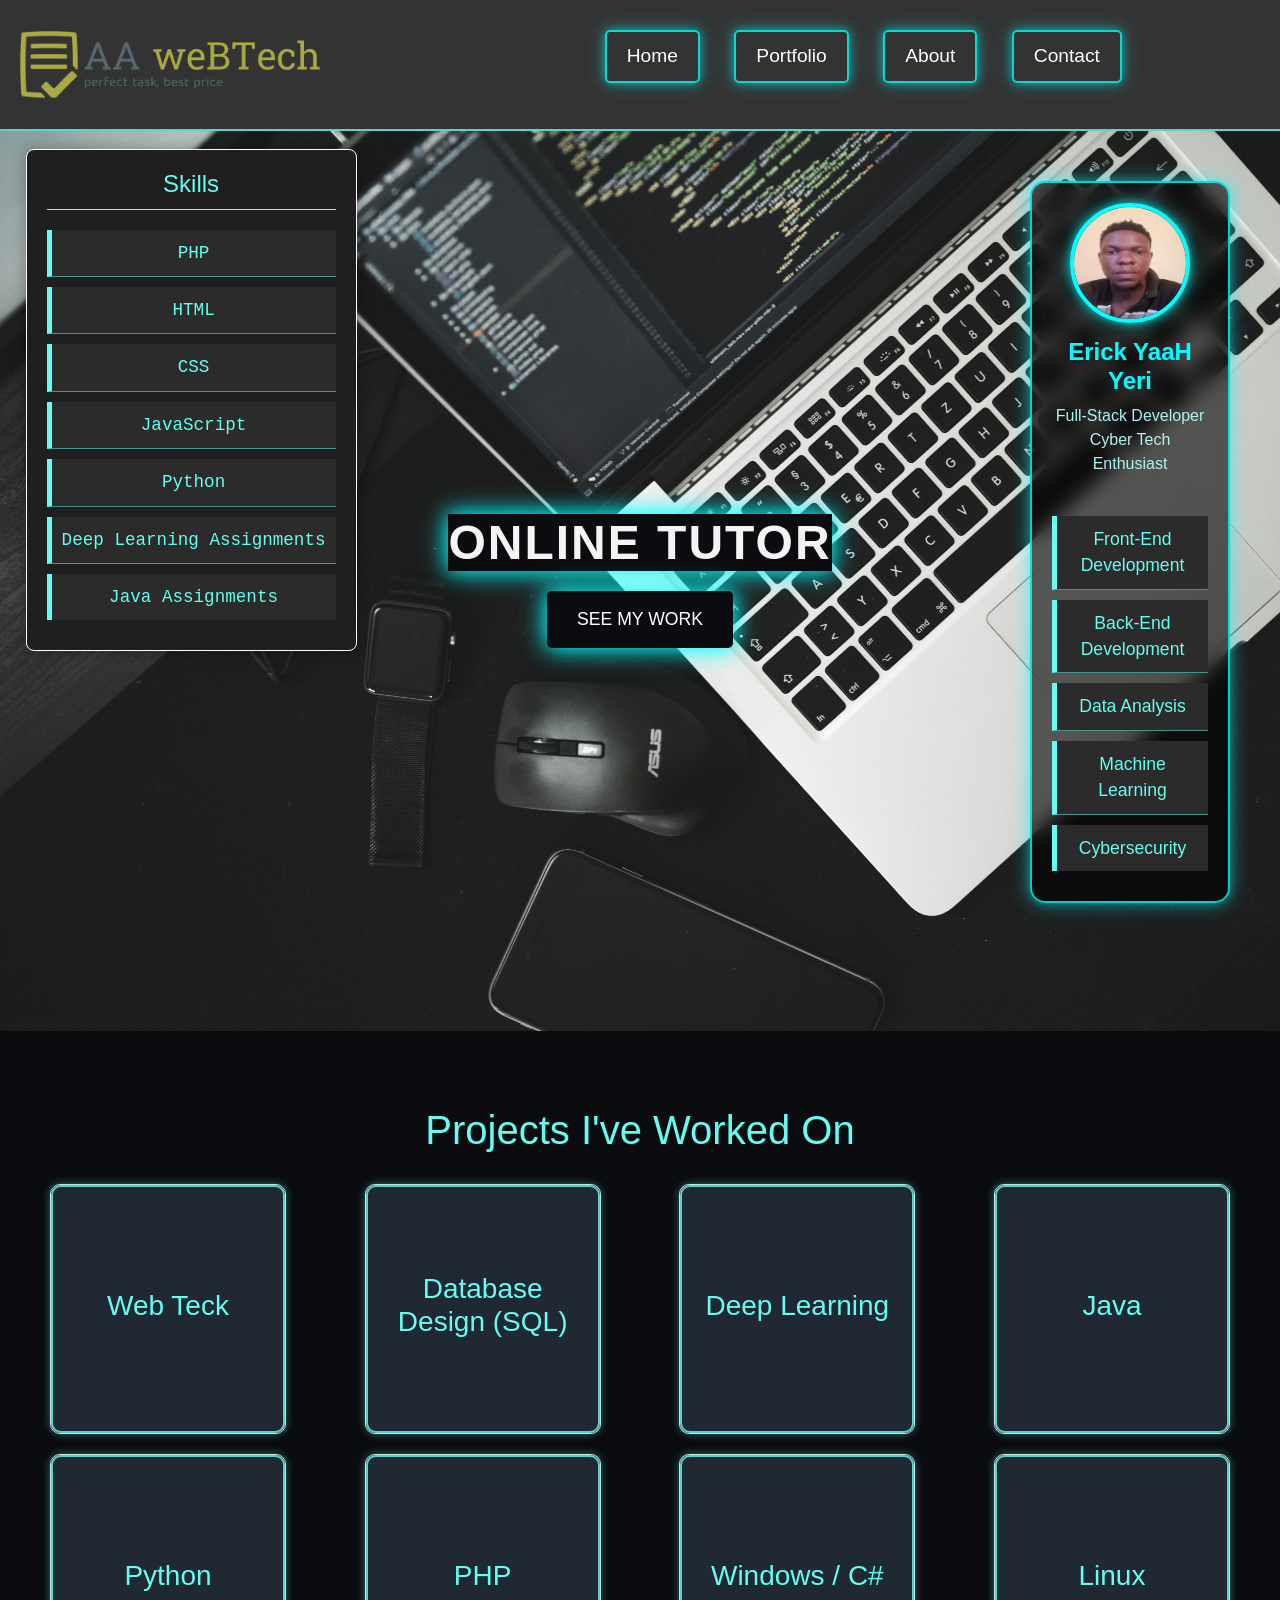
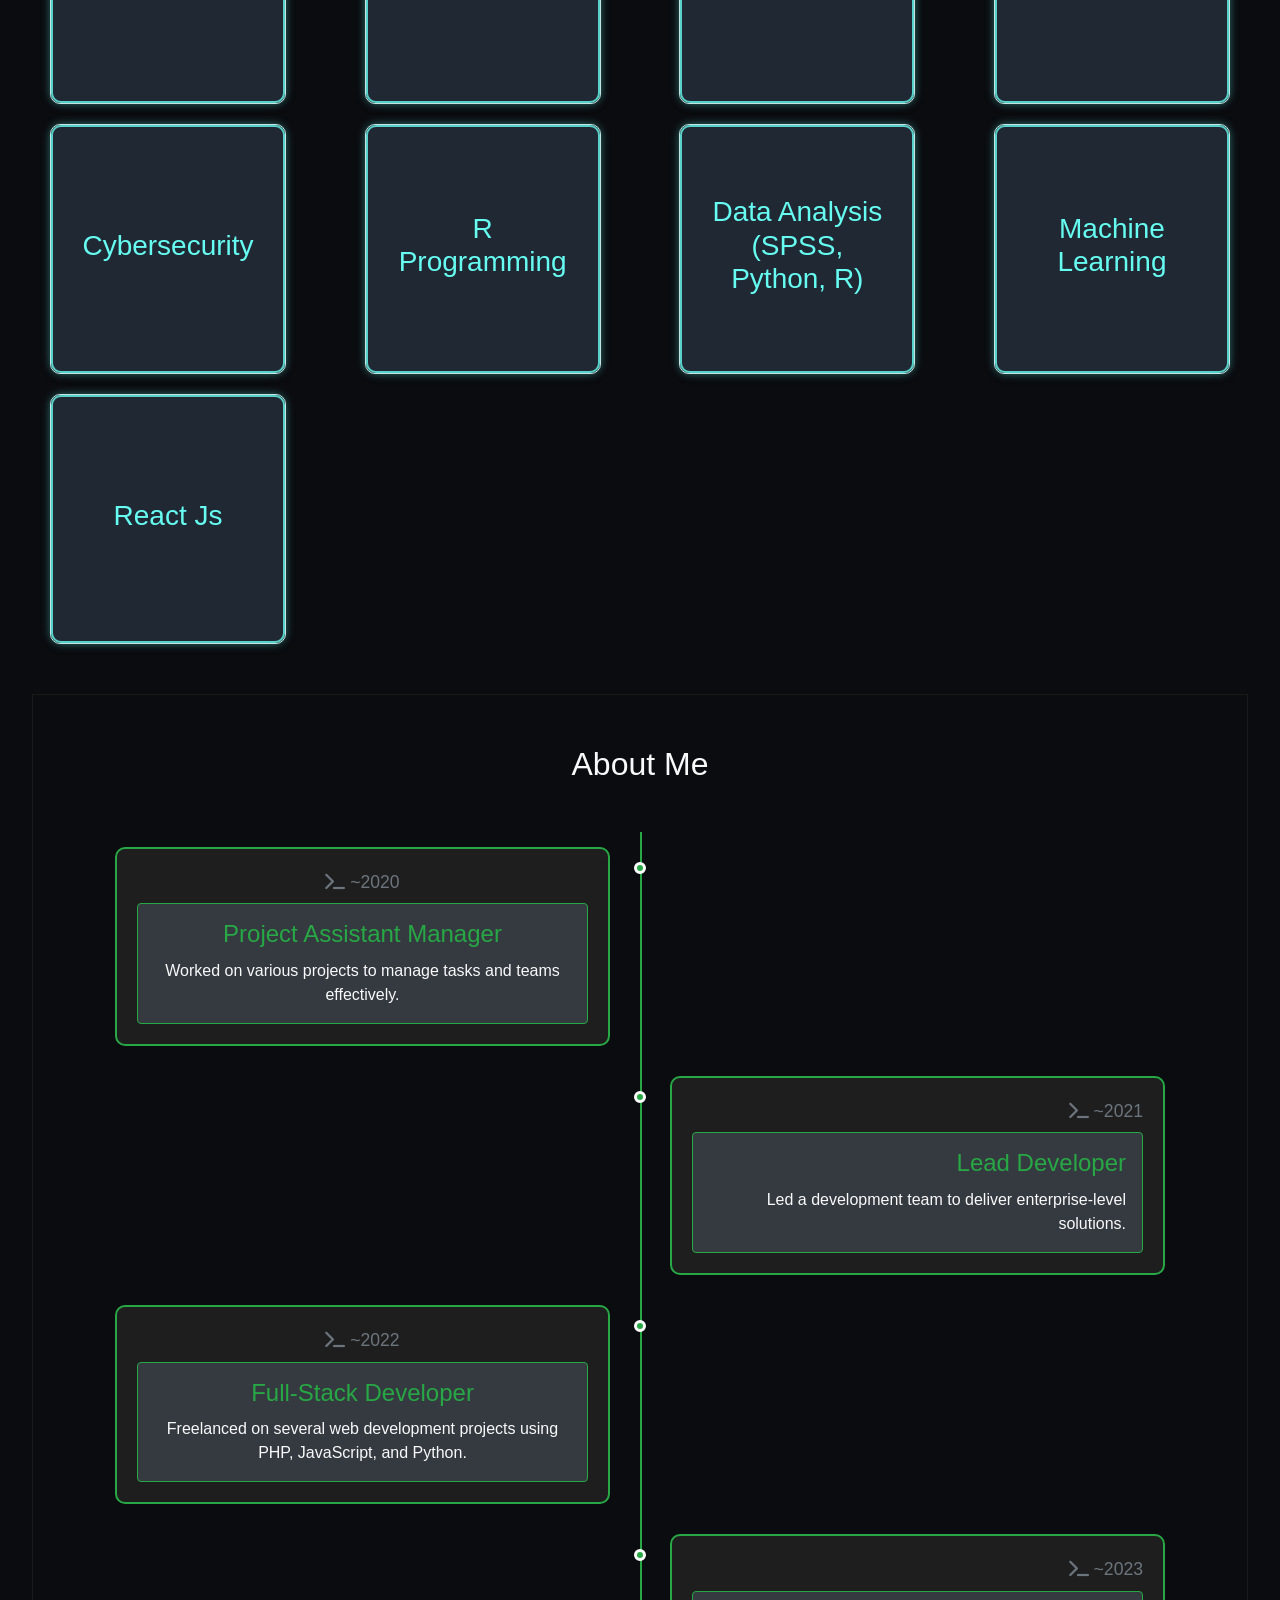
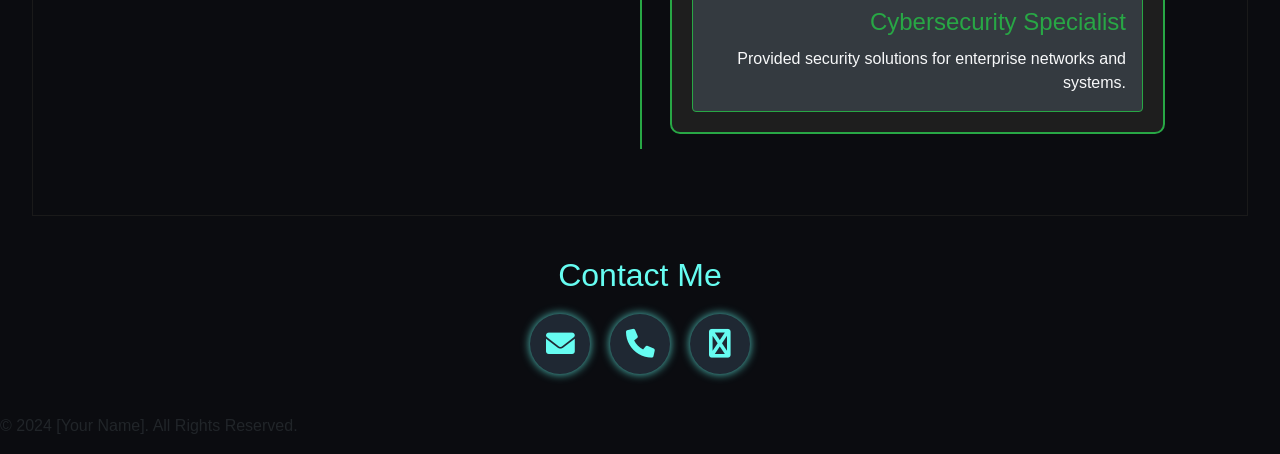
<file: index.html>
<!DOCTYPE html>
<html lang="en">
<head>
    <meta charset="UTF-8">
    <meta name="viewport" content="width=device-width, initial-scale=1.0">
    <title>My Portfolio</title>
    <link rel="stylesheet" href="https://cdnjs.cloudflare.com/ajax/libs/font-awesome/6.0.0-beta3/css/all.min.css">
    <link href="https://maxcdn.bootstrapcdn.com/bootstrap/4.5.2/css/bootstrap.min.css" rel="stylesheet">

    <link rel="stylesheet" href="css/styles.css">
    <link rel="stylesheet" href="css/time_line.css">
</head>
<body>
    <header>
        <div class="logo-container">
            <a href="#home">
                <img src="images/logo/logo-no-background.png" alt="Logo" class="logo">
            </a>
        </div>
        <nav>
            <ul>
                <li><a href="#home">Home</a></li>
                <li><a href="#portfolio">Portfolio</a></li>
                <li><a href="#about">About</a></li>
                <li><a href="#contact">Contact</a></li>
            </ul>
        </nav>
    </header>
    
    

    <section id="home" class="hero">
        <h1>Online Tutor</h1>
        
        <a href="#portfolio" class="btn">See My Work</a>


         <!-- Floating Profile Card -->
         <div class="profile-card">
            <img src="images/profile.jpeg" alt="Your Name" class="profile-img">
            <h2>Erick YaaH Yeri</h2>
            <p>Full-Stack Developer <br> Cyber Tech Enthusiast</p>
            <ul class="skills-list">
                <li>Front-End Development</li>
                <li>Back-End Development</li>
                <li>Data Analysis</li>
                <li>Machine Learning</li>
                <li>Cybersecurity</li>
                <!-- Add more skills as needed -->
            </ul>
        </div>
        


        <div class="skills-box">
            <h2>Skills</h2>
            <ul class="skills-list">
                <li>PHP</li>
                <li>HTML</li>
                <li>CSS</li>
                <li>JavaScript</li>
                <li>Python</li>
                <li>Deep Learning Assignments</li>
                <li>Java Assignments</li>
            </ul>
        </div>
        
        
    </section>

    <section id="portfolio">
        <h2>Projects I've Worked On</h2>
    
        <div class="skills-cards">
            <div class="card-container">
                <div class="card">
                    <div class="card-front">
                        <h3>Web Teck</h3>
                       
                    </div>
                    <div class="card-back">
                        <p>Crafted responsive and modern websites using HTML, CSS, and JavaScript to enhance user experience and accessibility.</p>
                    </div>
                </div>
            </div>
    
            <div class="card-container">
                <div class="card">
                    <div class="card-front">
                        <h3>Database Design (SQL)</h3>
                        
                    </div>
                    <div class="card-back">
                        <p>Designed robust and scalable databases, implementing complex queries and ensuring data integrity using SQL.</p>
                    </div>
                </div>
            </div>
    
            <div class="card-container">
                <div class="card">
                    <div class="card-front">
                        <h3>Deep Learning</h3>
                        
                    </div>
                    <div class="card-back">
                        <p>Developed neural networks to solve image and text classification problems, driving AI innovation in real-world projects.</p>
                    </div>
                </div>
            </div>
    
            <div class="card-container">
                <div class="card">
                    <div class="card-front">
                        <h3>Java</h3>
                        
                    </div>
                    <div class="card-back">
                        <p>Built high-performance Java applications, focusing on OOP principles and design patterns.</p>
                    </div>
                </div>
            </div>
    
            <div class="card-container">
                <div class="card">
                    <div class="card-front">
                        <h3>Python</h3>
                        
                    </div>
                    <div class="card-back">
                        <p>Automated data analysis and scripting tasks with Python, emphasizing readability and efficiency.</p>
                    </div>
                </div>
            </div>
    
            <div class="card-container">
                <div class="card">
                    <div class="card-front">
                        <h3>PHP</h3>
                        
                    </div>
                    <div class="card-back">
                        <p>Developed dynamic web applications and back-end services using PHP and MySQL integration.</p>
                    </div>
                </div>
            </div>
    
            <div class="card-container">
                <div class="card">
                    <div class="card-front">
                        <h3>Windows / C#</h3>
                        
                    </div>
                    <div class="card-back">
                        <p>Built desktop applications for Windows environments using C# and .NET frameworks.</p>
                    </div>
                </div>
            </div>
    
            <div class="card-container">
                <div class="card">
                    <div class="card-front">
                        <h3>Linux</h3>
                        
                    </div>
                    <div class="card-back">
                        <p>Administered and deployed Linux-based systems, optimizing performance and security.</p>
                    </div>
                </div>
            </div>
    
            <div class="card-container">
                <div class="card">
                    <div class="card-front">
                        <h3>Cybersecurity</h3>
                        
                    </div>
                    <div class="card-back">
                        <p>Secured enterprise-level systems and networks, identifying vulnerabilities and deploying robust solutions.</p>
                    </div>
                </div>
            </div>
    
            <div class="card-container">
                <div class="card">
                    <div class="card-front">
                        <h3>R Programming</h3>
                        
                    </div>
                    <div class="card-back">
                        <p>Implemented statistical models and data visualizations using R for comprehensive data analysis.</p>
                    </div>
                </div>
            </div>
    
            <div class="card-container">
                <div class="card">
                    <div class="card-front">
                        <h3>Data Analysis (SPSS, Python, R)</h3>
                        
                    </div>
                    <div class="card-back">
                        <p>Conducted in-depth data analysis, combining statistical tools with Python and R for actionable insights.</p>
                    </div>
                </div>
            </div>
    
            <div class="card-container">
                <div class="card">
                    <div class="card-front">
                        <h3>Machine Learning</h3>
                        
                    </div>
                    <div class="card-back">
                        <p>Developed machine learning models for predictive analysis and automation using Python libraries.</p>
                    </div>
                </div>
            </div>
    
            <div class="card-container">
                <div class="card">
                    <div class="card-front">
                        <h3>React Js</h3>
                        
                    </div>
                    <div class="card-back">
                        <p>Created interactive user interfaces and single-page applications with React and modern JavaScript.</p>
                    </div>
                </div>
            </div>
        </div>
    </section>
    
    
    

    <section class="about-me-section">
        <div class="container">
            <h2 class="text-center text-light mb-5">About Me</h2>
            <ul class="timeline">
                <li class="timeline-item left">
                    <div class="timeline-body">
                        <div class="timeline-meta text-light mb-2">
                            <span class="text-muted"><i class="fa fa-terminal"></i> ~2020</span>
                        </div>
                        <div class="timeline-content bg-dark text-light p-3 rounded border border-success">
                            <h3 class="text-success">Project Assistant Manager</h3>
                            <p>Worked on various projects to manage tasks and teams effectively.</p>
                        </div>
                    </div>
                </li>
                <li class="timeline-item right">
                    <div class="timeline-body">
                        <div class="timeline-meta text-light mb-2">
                            <span class="text-muted"><i class="fa fa-terminal"></i> ~2021</span>
                        </div>
                        <div class="timeline-content bg-dark text-light p-3 rounded border border-success">
                            <h3 class="text-success">Lead Developer</h3>
                            <p>Led a development team to deliver enterprise-level solutions.</p>
                        </div>
                    </div>
                </li>
                <li class="timeline-item left">
                    <div class="timeline-body">
                        <div class="timeline-meta text-light mb-2">
                            <span class="text-muted"><i class="fa fa-terminal"></i> ~2022</span>
                        </div>
                        <div class="timeline-content bg-dark text-light p-3 rounded border border-success">
                            <h3 class="text-success">Full-Stack Developer</h3>
                            <p>Freelanced on several web development projects using PHP, JavaScript, and Python.</p>
                        </div>
                    </div>
                </li>
                <li class="timeline-item right">
                    <div class="timeline-body">
                        <div class="timeline-meta text-light mb-2">
                            <span class="text-muted"><i class="fa fa-terminal"></i> ~2023</span>
                        </div>
                        <div class="timeline-content bg-dark text-light p-3 rounded border border-success">
                            <h3 class="text-success">Cybersecurity Specialist</h3>
                            <p>Provided security solutions for enterprise networks and systems.</p>
                        </div>
                    </div>
                </li>
            </ul>
        </div>
    </section>
    
    
    
    
    

    <section id="contact">
        <h2>Contact Me</h2>
        <div class="contact-buttons">
            <a href="mailto:your.email@example.com" class="contact-btn" title="Email">
                <i class="fa fa-envelope"></i>
            </a>
            <a href="tel:+1234567890" class="contact-btn" title="Phone">
                <i class="fa fa-phone"></i>
            </a>
            <a href="https://wa.me/1234567890" class="contact-btn" title="WhatsApp">
                <i class="fa fa-whatsapp"></i>
            </a>
        </div>
    </section>
    

    <footer>
        <p>© 2024 [Your Name]. All Rights Reserved.</p>
    </footer>
    <script src="js/script.js"></script>
</body>
</html>
</file>
<file: css/styles.css>
body {
    font-family: 'Arial', sans-serif;
    margin: 0;
    padding: 0;
    box-sizing: border-box;
    background-color: #0b0c10;
}

nav {
    background: #333;
    padding: 10px;
}

nav ul {
    list-style: none;
    text-align: center;
}

nav ul li {
    display: inline;
    margin: 0 15px;
}

nav ul li a {
    color: white;
    text-decoration: none;
}

header {
    display: flex;
    align-items: center;
    justify-content: space-between;
    padding: 20px;
    background: #333;
    border-bottom: 2px solid rgba(102, 252, 241, 0.8);
}

.logo-container {
    flex: 1;
}

.logo {
    width: 300px; /* Adjust the size as needed */
    height: auto;
}

nav {
    flex: 2;
}


/* Neon Glowing Links */
nav ul li a {
    font-size: 1.2em;
    color: white;
    text-decoration: none;
    padding: 10px 20px;
    border-radius: 5px;
    border: 2px solid rgba(0, 255, 255, 0.8);
    box-shadow: 0 0 10px rgba(0, 255, 255, 0.5), 0 0 20px rgba(0, 255, 255, 0.3);
    transition: transform 1s ease, box-shadow 1s ease; /* Slower transition */
    display: inline-block;
}

/* Hover Effect - Glowing intensifies */
nav ul li a:hover {
    transform: scale(1.1); /* Slight zoom-in */
    box-shadow: 0 0 15px rgba(0, 255, 255, 0.8), 0 0 30px rgba(0, 255, 255, 0.6);
    color: #00ffff; /* Keep text color consistent with the glow */
}


.hero {
    height: 100vh;
    background: url('../images/hero-bg.jpg') no-repeat center center/cover;
    color: white;
    text-align: center;
    display: flex;
    justify-content: center;
    align-items: center;
    flex-direction: column;
    position: relative; /* Important for floating buttons positioning */
}




.hero p {
    font-size: 1.2em;
    margin-bottom: 40px;
    color: #ccc; /* Muted color for paragraph */
}

.hero .btn {
    display: inline-block;
    background-color: #3498db; /* Button color */
    color: white;
    padding: 15px 30px;
    font-size: 1.1em;
    text-transform: uppercase;
    text-decoration: none;
    border-radius: 5px;
    transition: background-color 0.3s ease;
}

.hero .btn:hover {
    background-color: #2980b9; /* Darker blue on hover */
    color: #fff;
}



.btn {
    background-color: #3498db;
    color: white;
    padding: 10px 20px;
    border: none;
    cursor: pointer;
    transition: background-color 0.3s ease;
}

.btn:hover {
    background-color: #2980b9;
}

section {
    padding: 50px 0;
    text-align: center;
}

.portfolio-grid {
    display: grid;
    grid-template-columns: repeat(auto-fit, minmax(300px, 1fr));
    gap: 20px;
    padding: 20px;
}

.card {
    background: white;
    border: 1px solid #ddd;
    padding: 20px;
    border-radius: 10px;
    box-shadow: 0 4px 8px rgba(0,0,0,0.1);
    transition: transform 0.3s ease;
}

.card:hover {
    transform: scale(1.05);
}




/* Hero Section */
.hero {
    background-color: #1a1a1a;
    color: white;
    padding: 100px 20px;
    text-align: center;
    position: relative;
}

.hero h1 {
    font-size: 3em;
    font-weight: bold;
    margin-bottom: 20px;
    text-transform: uppercase;
    letter-spacing: 2px;
    color: #f4f4f4;
    background-color: #0b0c10;
    box-shadow: 0 0 20px rgba(0, 255, 255, 0.9), 0 0 30px rgba(0, 255, 255, 0.6);
}

.hero p {
    font-size: 1.2em;
    margin-bottom: 40px;
    color: #ccc;
}

.hero .btn {
    display: inline-block;
    background-color:#0b0c10;
    color: white;
    padding: 15px 30px;
    font-size: 1.1em;
    text-transform: uppercase;
    text-decoration: none;
    border-radius: 5px;
    transition: background-color 0.3s ease;
    box-shadow: 0 0 20px rgba(0, 255, 255, 0.9), 0 0 30px rgba(0, 255, 255, 0.6);
}

.hero .btn:hover {
    background-color: #2980b9;
    color: #fff;
}



.skills-list {
    list-style: none;
    padding: 0;
    margin: 20px 0 0;
    color: #66fcf1;
}

.skills-list li {
    padding: 5px 0;
    border-bottom: 1px solid rgba(102, 252, 241, 0.5);
}

.skills-list li:last-child {
    border-bottom: none;
}


/* Profile Card */
.profile-card {
    position: absolute;
    top: 50px;
    right: 50px;
    width: 200px;
    padding: 20px;
    background-color: rgba(0, 0, 0, 0.6); /* Transparent dark background */
    border-radius: 15px;
    text-align: center;
    color: white;
    box-shadow: 0 0 20px rgba(0, 255, 255, 0.5), 0 0 10px rgba(0, 255, 255, 0.3);
    border: 2px solid rgba(0, 255, 255, 0.8);
    backdrop-filter: blur(10px);
    animation: floatCard 5s ease-in-out infinite;
    z-index: 1;
}

.profile-card h2 {
    margin-top: 15px;
    font-size: 1.5em;
    font-weight: bold;
    color: #00ffff; /* Cyber neon color */
}

.profile-card p {
    font-size: 1em;
    color: #b0f0f0; /* Muted neon color */
}

/* Circular Profile Image */
.profile-img {
    width: 120px;
    height: 120px;
    border-radius: 50%; /* Makes the image circular */
    border: 4px solid #00ffff; /* Neon-like border */
    box-shadow: 0 0 10px rgba(0, 255, 255, 0.7), 0 0 20px rgba(0, 255, 255, 0.4);
    transition: transform 0.3s ease;
}

/* Hover effect to add some alien-tech glow */
.profile-card:hover .profile-img {
    transform: scale(1.1); /* Slight scale-up effect */
    box-shadow: 0 0 20px rgba(0, 255, 255, 0.9), 0 0 30px rgba(0, 255, 255, 0.6);
}

/* Floating Animation for Profile Card */
@keyframes floatCard {
    0% {
        transform: translateY(0px);
    }
    50% {
        transform: translateY(-15px);
    }
    100% {
        transform: translateY(0px);
    }
}

/* Floating Skill Buttons  */
.floating-skills {
    position: absolute;
    width: 100%;
    height: 100px;
}

.skill-btn {
    background-color: #0b0c10;
    color: white;
    padding: 15px 25px;
    border-radius: 30px;
    font-size: 1.1em;
    font-weight: bold;
    box-shadow: 0px 5px 15px rgba(0, 0, 0, 0.2);
    position: absolute;
    transition: transform 3s ease;
    box-shadow: 0 0 20px rgba(0, 255, 255, 0.9), 0 0 30px rgba(0, 255, 255, 0.6);
}

/* Hover effect */
.skill-btn:hover {
    transform: scale(1.2);
}



/* Portfolio Section */
#portfolio {
    margin-top: 2%;
    padding: 50px;
    background: #0b0c10;
    color: #c5c6c7;
}

#portfolio h2 {
    color: #66fcf1;
    font-size: 2.5em;
    margin-bottom: 20px;
}

/* Projects List */
.projects-list {
    display: flex;
    flex-direction: column;
    gap: 20px;
}

.project-item {
    background-color: #1f2833;
    padding: 20px;
    border-radius: 10px;
    border: 2px solid rgba(102, 252, 241, 0.8);
    box-shadow: 0 0 10px rgba(102, 252, 241, 0.5);
}




/* Contact Section Styling */
#contact {
    text-align: center;
    padding: 40px 20px;
    background: #0b0c10;
    color: #66fcf1;
}

.contact-buttons {
    display: flex;
    justify-content: center;
    gap: 20px;
    margin-top: 20px;
}

.contact-btn {
    display: flex;
    align-items: center;
    justify-content: center;
    width: 60px;
    height: 60px;
    border-radius: 50%;
    background: #1f2833;
    color: #66fcf1;
    font-size: 1.5em;
    box-shadow: 0 0 10px rgba(102, 252, 241, 0.8);
    text-decoration: none;
    transition: box-shadow 0.3s ease,  0.3s ease;
}

.contact-btn:hover {
    background: rgba(102, 252, 241, 0.2);
    box-shadow: 0 0 20px rgba(102, 252, 241, 0.8);
}

.contact-btn i {
    font-size: 1.2em;
}


/* Skills Box Container */
.skills-box {
    position: absolute;
    top: 2%;
    left: 2%;
    background-color: #1f1f1f;
    border: 1px solid #ffffff;
    padding: 20px;
    max-width: 400px;
    border-radius: 8px;
    box-shadow: 0px 0px 15px rgba(0, 0, 0, 0.3);
    font-family: 'Courier New', Courier, monospace;
    color: #ffffff;
}

/* Skills List */
.skills-list {
    list-style-type: none;
    padding-left: 0;
}

.skills-list li {
    padding: 10px;
    background-color: #2b2b2b;
    margin-bottom: 10px;
    border-left: 5px solid #66fcf1;
    transition:  0.3s ease;
    font-size: 1.1em;
}

.skills-list li:hover {
    background-color: #66fcf1;
    color: #1f1f1f;
}

/* Linux Terminal Vibe */
.skills-box h2 {
    text-align: center;
    color: #66fcf1;
    font-size: 1.5em;
    border-bottom: 1px solid #66fcf1;
    padding-bottom: 10px;
    margin-bottom: 20px;
}
</file>
<file: css/time_line.css>
h2 {
    font-family: 'Ubuntu', sans-serif;
}

.about-me-section {
    padding: 50px 0;
    border:1px solid #1a1a1a;
    width: 95%;
    margin: auto;
}

.timeline {
    list-style: none;
    padding: 0;
    position: relative;
}

.timeline:before {
    content: '';
    position: absolute;
    top: 0;
    bottom: 0;
    left: 50%;
    width: 2px;
    background-color: #28a745; /* Green line for terminal feel */
}

.timeline-item {
    position: relative;
    width: 50%;
    padding: 15px 30px;
}

.timeline-item.left {
    left: 0;
}

.timeline-item.right {
    left: 50%;
}

.timeline-item:before {
    content: '';
    position: absolute;
    top: 30px;
    width: 12px;
    height: 12px;
    border-radius: 50%;
    background-color: #28a745; /* Green dot to match the terminal line */
    border: 3px solid #fff;
    z-index: 1;
}

.timeline-item.left:before {
    right: -6px; /* Position dot on the right for left timeline items */
}

.timeline-item.right:before {
    left: -6px; /* Position dot on the left for right timeline items */
}

.timeline-body {
    position: relative;
    background: #1e1e1e; /* Dark background for timeline body (terminal look) */
    color: #cfcfcf;
    padding: 20px;
    border-radius: 10px;
    border: 2px solid #28a745; /* Green border for terminal theme */
}

.timeline-meta {
    font-size: 1.1rem;
    color: #6c757d; /* Muted text for the year */
}

.timeline-item h3 {
    margin: 0;
    font-size: 1.5rem;
}

.timeline-item p {
    margin: 10px 0 0;
}

.timeline-item.right .timeline-body {
    text-align: right;
}

/* Responsive Design */
@media (max-width: 768px) {
    .timeline-item {
        width: 100%;
        padding-left: 50px;
        padding-right: 25px;
    }

    .timeline:before {
        left: 0;
    }

    .timeline-item.right {
        left: 0;
    }

    .timeline-item.left:before,
    .timeline-item.right:before {
        left: -6px;
    }
}



/* Portfolio Section */
#portfolio {
    margin-top: 2%;
    padding: 50px;
    background: #0b0c10;
    color: #c5c6c7;
}

#portfolio h2 {
    color: #66fcf1;
    font-size: 2.5em;
    margin-bottom: 20px;
}

/* Skill Cards */
.skills-cards {
    display: flex;
    justify-content: space-between;
    flex-wrap: wrap;
    gap: 20px;
    margin-top: 30px;
}

/* Card container */
.card-container {
    perspective: 1000px; /* Allows the 3D flip */
    width: 20%; /* Adjust card width */
}

/* Card */
.card {
    position: relative;
    width: 100%;
    height: 250px; /* Card height */
    transform-style: preserve-3d;
    transition: transform 0.6s ease;
    background-color: transparent;
}

.card:hover {
    transform: rotateY(180deg);
}

/* Card Front */
.card-front, .card-back {
    position: absolute;
    top: 0;
    left: 0;
    width: 100%;
    height: 100%;
    backface-visibility: hidden; /* Hide backface when flipped */
    border-radius: 10px;
    box-shadow: 0 0 10px rgba(102, 252, 241, 0.5);
    border: 2px solid rgba(102, 252, 241, 0.8);
    display: flex;
    align-items: center;
    justify-content: center;
    padding: 20px;
}

/* Front Styles */
.card-front {
    background-color: #1f2833;
    text-align: center;
}

.card-front h3 {
    color: #66fcf1;
}

.card-front .btn {
    display: inline-block;
    padding: 10px 20px;
    margin-top: 10px;
    background-color: transparent;
    color: #66fcf1;
    border: 2px solid rgba(102, 252, 241, 0.8);
    border-radius: 5px;
    transition: background-color 0.3s ease, box-shadow 0.3s ease;
}

.card-front .btn:hover {
    background-color: rgba(102, 252, 241, 0.1);
    box-shadow: 0 0 10px rgba(102, 252, 241, 0.8);
}

/* Back Styles */
.card-back {
    background-color: #ffffff; /* White background for the back */
    color: #1f2833; /* Dark text for better contrast */
    text-align: center;
    transform: rotateY(180deg); /* Flip the back */
    border: 2px solid #1f2833;
    border-radius: 10px;
}

.card-back p {
    font-size: 1rem;
}

/* Responsive Design */
@media (max-width: 768px) {
    .card-container {
        width: 45%; /* Larger width for smaller screens */
    }
}

@media (max-width: 480px) {
    .card-container {
        width: 100%; /* Full width for very small screens */
    }
}
</file>
